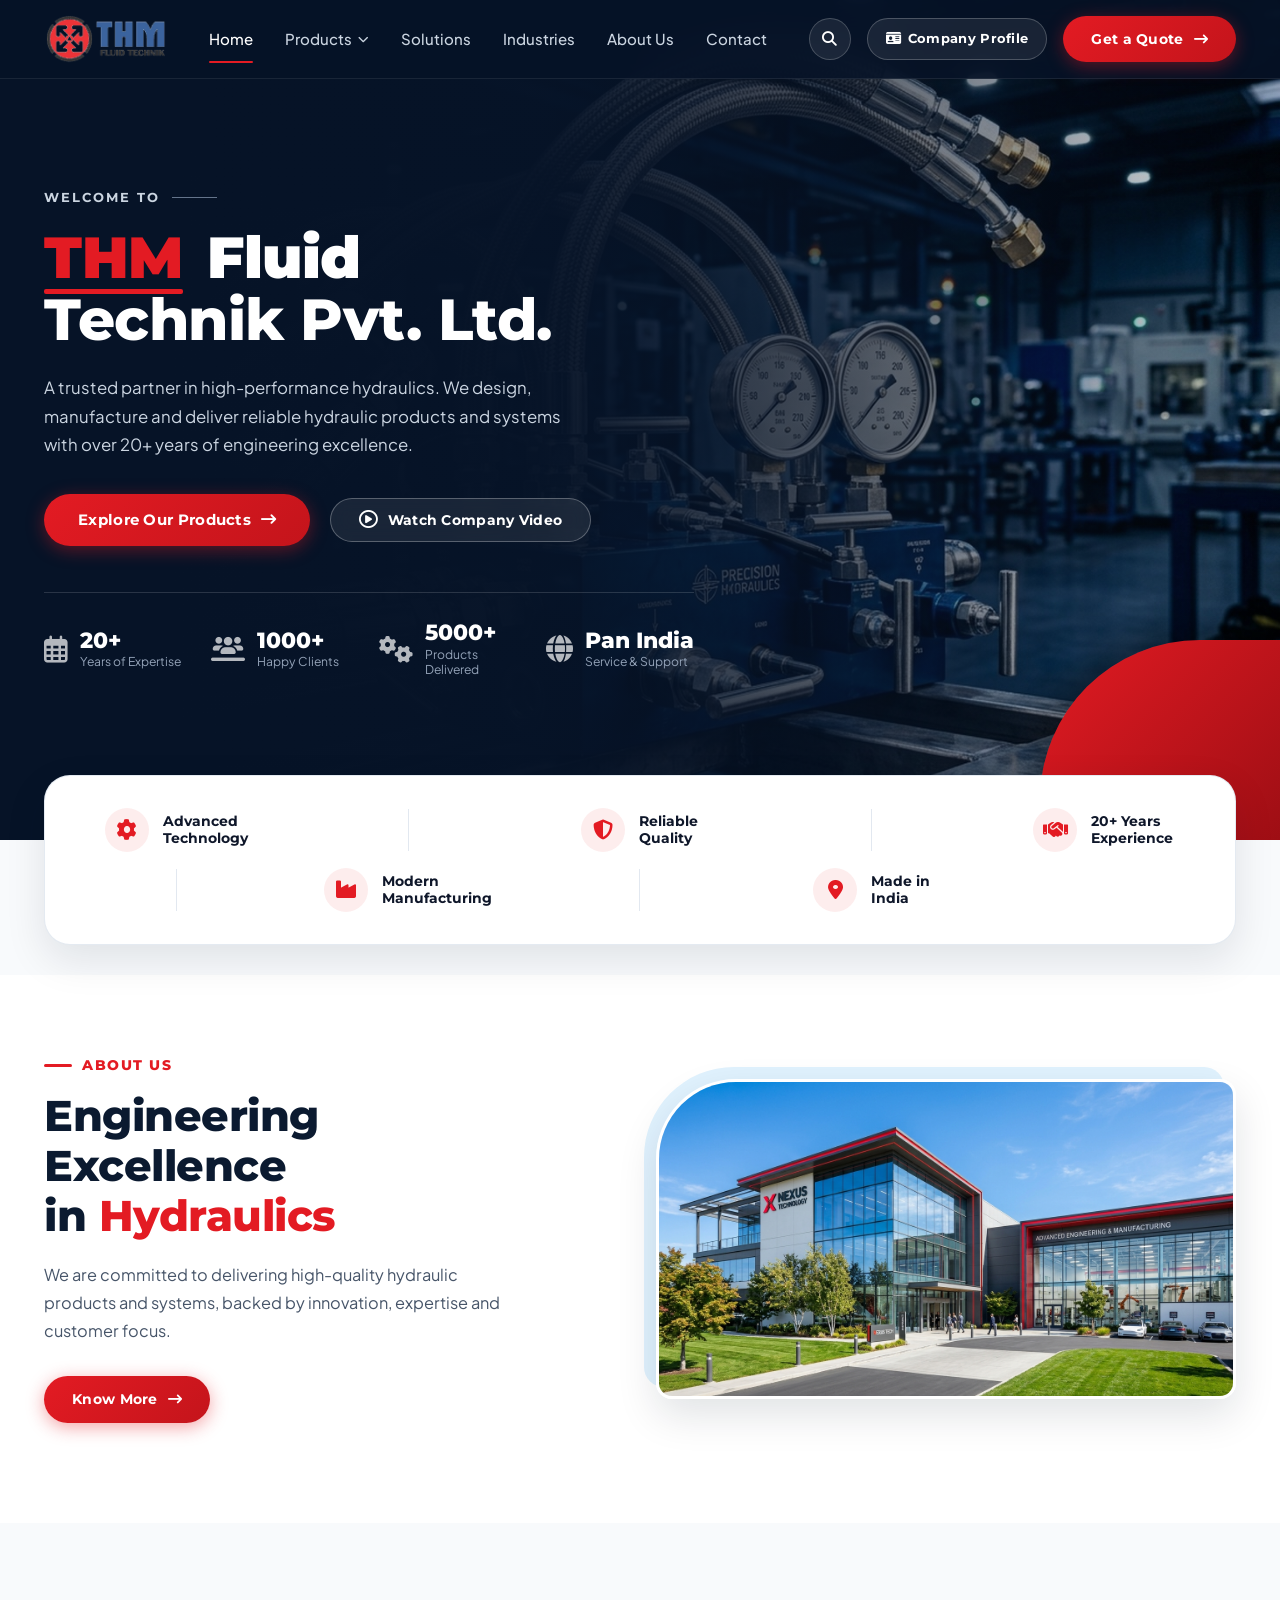
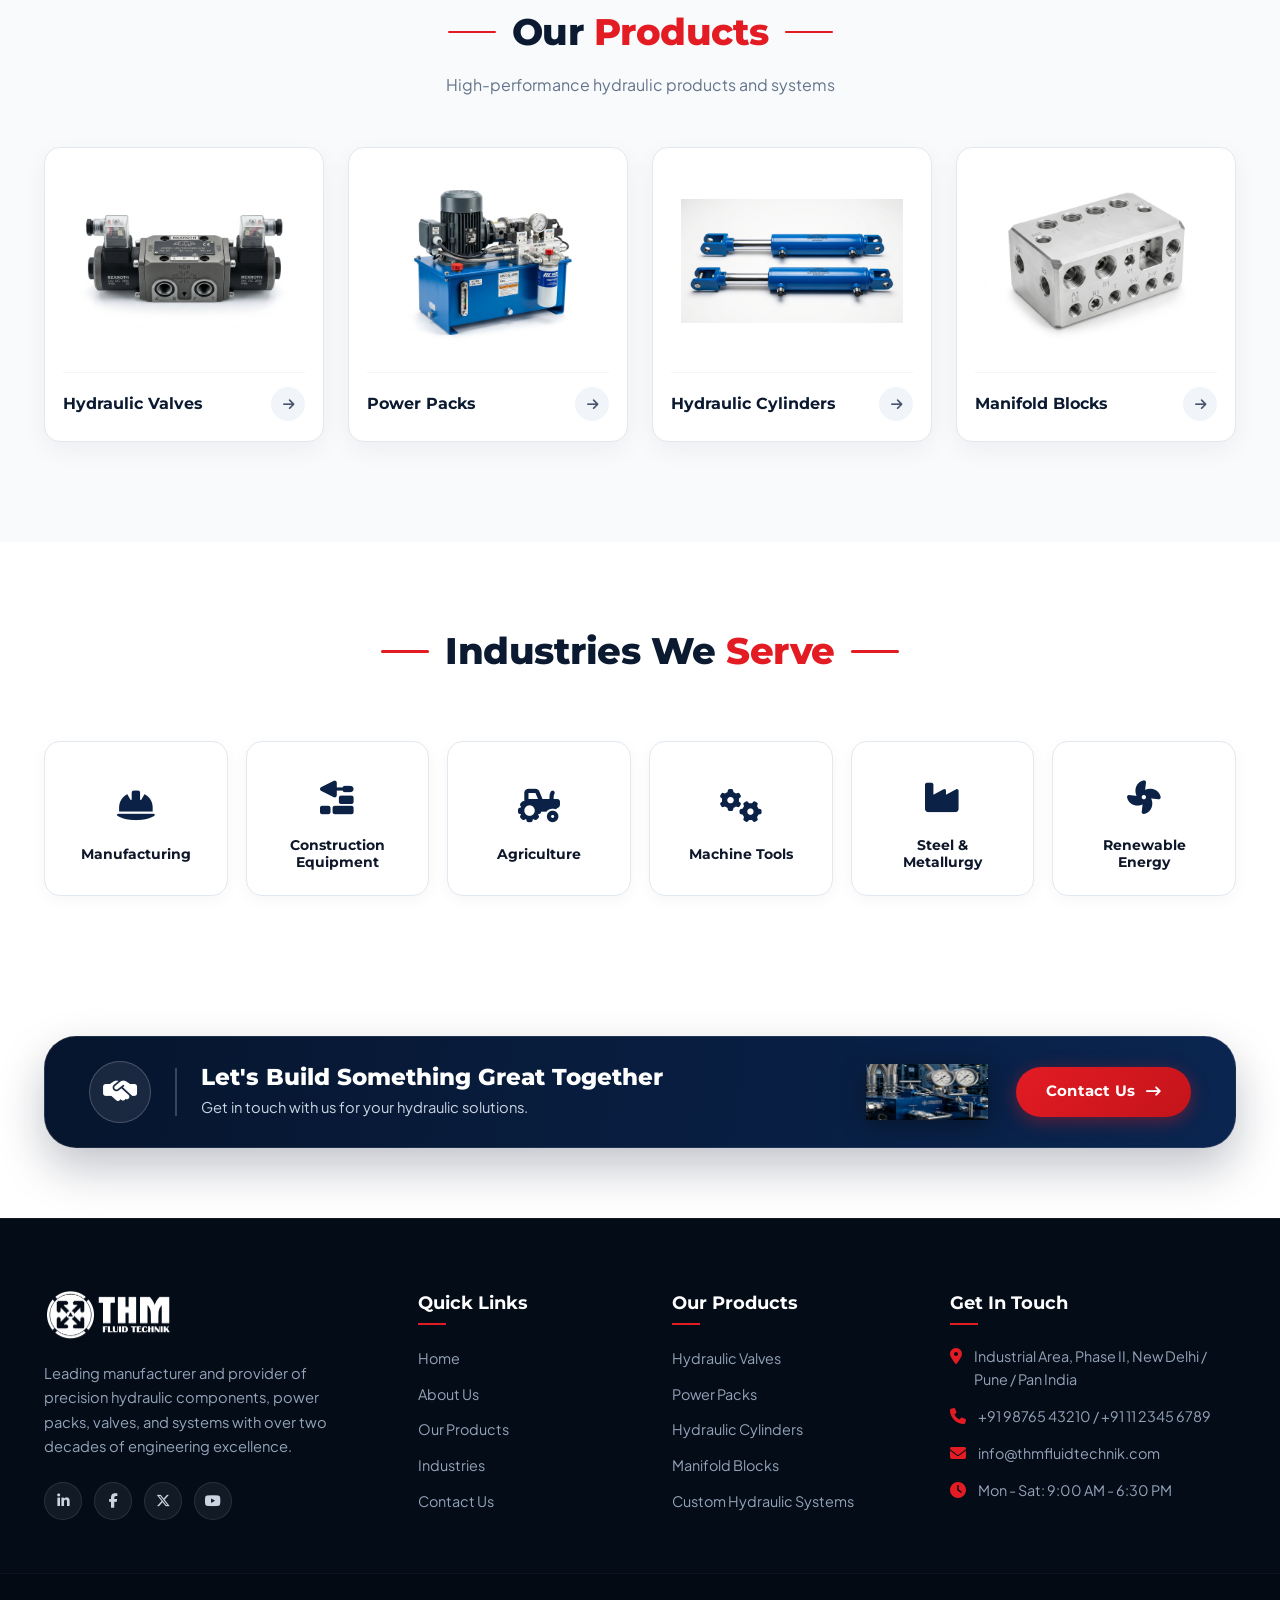
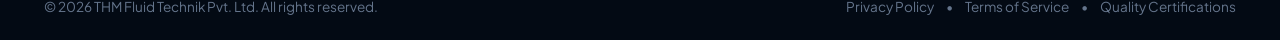
<file: index.html>
<!DOCTYPE html>
<html lang="en">
<head>
    <meta charset="UTF-8">
    <meta name="viewport" content="width=device-width, initial-scale=1.0">
    <title>THM | Fluid Technik Pvt. Ltd. - High Performance Hydraulics</title>
    <!-- Google Fonts -->
    <link rel="preconnect" href="https://fonts.googleapis.com">
    <link rel="preconnect" href="https://fonts.gstatic.com" crossorigin>
    <link href="https://fonts.googleapis.com/css2?family=Montserrat:wght@400;500;600;700;800;900&family=Plus+Jakarta+Sans:wght@400;500;600;700&display=swap" rel="stylesheet">
    <!-- Font Awesome Icons -->
    <link rel="stylesheet" href="https://cdnjs.cloudflare.com/ajax/libs/font-awesome/6.5.1/css/all.min.css">
    <!-- Custom Stylesheet -->
    <link rel="stylesheet" href="css/style.css">

        <style>
        /* Company Profile Navbar Button */
        .btn-nav-profile {
            display: inline-flex;
            align-items: center;
            gap: 7px;
            font-family: 'Montserrat', sans-serif;
            font-size: 0.84rem;
            font-weight: 700;
            color: #ffffff;
            background: rgba(255,255,255,0.08);
            border: 1.5px solid rgba(255,255,255,0.22);
            padding: 9px 18px;
            border-radius: 9999px;
            cursor: pointer;
            text-decoration: none;
            transition: all 0.3s cubic-bezier(0.16, 1, 0.3, 1);
            white-space: nowrap;
        }
        .btn-nav-profile:hover {
            background: rgba(255,255,255,0.18);
            border-color: rgba(255,255,255,0.5);
            color: #ffffff;
            transform: translateY(-2px);
        }

        /* Company Profile Modal */
        #profileModal {
            position: fixed;
            inset: 0;
            background: rgba(4, 13, 26, 0.88);
            backdrop-filter: blur(10px);
            -webkit-backdrop-filter: blur(10px);
            z-index: 4000;
            display: flex;
            align-items: center;
            justify-content: center;
            padding: 20px;
            opacity: 0;
            visibility: hidden;
            transition: all 0.3s cubic-bezier(0.16, 1, 0.3, 1);
        }
        #profileModal.active {
            opacity: 1;
            visibility: visible;
        }
        .profile-modal-box {
            background: #ffffff;
            border-radius: 20px;
            box-shadow: 0 30px 70px rgba(0,0,0,0.5);
            width: 100%;
            max-width: 820px;
            max-height: 90vh;
            overflow-y: auto;
            animation: popIn 0.3s cubic-bezier(0.16, 1, 0.3, 1);
        }
        @keyframes popIn {
            from { transform: scale(0.9); opacity: 0; }
            to { transform: scale(1); opacity: 1; }
        }
        .profile-modal-top {
            display: flex;
            align-items: center;
            justify-content: space-between;
            padding: 18px 24px 14px;
            border-bottom: 1px solid #e2e8f0;
        }
        .profile-modal-title {
            font-family: 'Montserrat', sans-serif;
            font-size: 1.1rem;
            font-weight: 800;
            color: #0b1a30;
            display: flex;
            align-items: center;
            gap: 10px;
        }
        .profile-modal-title i {
            color: #e31b23;
            font-size: 1.1rem;
        }
        .profile-modal-actions {
            display: flex;
            gap: 10px;
            align-items: center;
        }
        .profile-action-btn {
            display: inline-flex;
            align-items: center;
            gap: 7px;
            font-family: 'Montserrat', sans-serif;
            font-size: 0.82rem;
            font-weight: 700;
            padding: 8px 18px;
            border-radius: 9999px;
            border: none;
            cursor: pointer;
            text-decoration: none;
            transition: all 0.25s;
        }
        .profile-action-btn.print {
            background: linear-gradient(135deg, #e31b23, #c4141b);
            color: #ffffff;
            box-shadow: 0 4px 14px rgba(227,27,35,0.35);
        }
        .profile-action-btn.print:hover {
            transform: translateY(-2px);
            box-shadow: 0 6px 20px rgba(227,27,35,0.5);
        }
        .profile-action-btn.close-btn {
            background: #f1f5f9;
            color: #64748b;
            font-size: 1.3rem;
            padding: 6px 12px;
        }
        .profile-action-btn.close-btn:hover {
            background: #e2e8f0;
            color: #0f172a;
        }
        .profile-modal-body {
            padding: 20px 24px 24px;
        }
        .profile-modal-body img {
            width: 100%;
            height: auto;
            border-radius: 10px;
            display: block;
            box-shadow: 0 8px 25px rgba(0,0,0,0.08);
        }
        /* Company Profile button visible on all screen sizes */
        </style>

</head>
<body>

    <!-- ================= NAVBAR ================= -->
    <header class="navbar-wrapper">
        <nav class="navbar container">
            <a href="#" class="logo-brand">
                <img src="assets/logos/logo-horizontal.png"
                     alt="THM Fluid Technik Pvt. Ltd."
                     style="height:50px;width:auto;display:block;object-fit:contain;">
            </a>

            <!-- Navigation Links -->
            <ul class="nav-menu" id="navMenu">
                <li class="nav-item"><a href="#home" class="nav-link active">Home</a></li>
                <li class="nav-item dropdown">
                    <a href="#products" class="nav-link dropdown-toggle">
                        Products <i class="fa-solid fa-chevron-down caret"></i>
                    </a>
                    <ul class="dropdown-menu">
                        <li><a href="#products"><i class="fa-solid fa-sliders"></i> Hydraulic Valves</a></li>
                        <li><a href="#products"><i class="fa-solid fa-bolt"></i> Power Packs</a></li>
                        <li><a href="#products"><i class="fa-solid fa-compress"></i> Hydraulic Cylinders</a></li>
                        <li><a href="#products"><i class="fa-solid fa-cubes"></i> Manifold Blocks</a></li>
                    </ul>
                </li>
                <li class="nav-item"><a href="#solutions" class="nav-link">Solutions</a></li>
                <li class="nav-item"><a href="#industries" class="nav-link">Industries</a></li>
                <li class="nav-item"><a href="#about" class="nav-link">About Us</a></li>
                <li class="nav-item"><a href="#contact" class="nav-link">Contact</a></li>
                
            </ul>

            <!-- Nav Actions -->
            <div class="nav-actions">
                <button class="search-btn" id="searchToggle" title="Search">
                    <i class="fa-solid fa-magnifying-glass"></i>
                </button>
                <a href="#" class="btn btn-nav-profile" id="openProfileBtn" title="View Company Profile &amp; Brochure">
                    <i class="fa-solid fa-id-card"></i> Company Profile
                </a>
                <a href="#quoteModal" class="btn btn-primary btn-quote" id="openQuoteBtn">
                    Get a Quote <i class="fa-solid fa-arrow-right-long"></i>
                </a>
                <button class="mobile-toggle" id="mobileToggle" aria-label="Toggle menu">
                    <i class="fa-solid fa-bars"></i>
                </button>
            </div>
        </nav>
    </header>

    <!-- Search Overlay -->
    <div class="search-overlay" id="searchOverlay">
        <div class="search-box">
            <input type="text" placeholder="Search products, solutions, specifications...">
            <button class="search-close" id="searchClose"><i class="fa-solid fa-xmark"></i></button>
        </div>
    </div>

    <!-- ================= HERO SECTION ================= -->
    <section class="hero-section" id="home">
        <div class="hero-bg-overlay"></div>
        <div class="container hero-content-wrapper">
            <div class="hero-text-col">
                <div class="welcome-tag">
                    <span>WELCOME TO</span>
                    <span class="tag-line"></span>
                </div>

                <h1 class="hero-title">
                    <span class="thm-red-block">
                        <span class="thm-red">THM</span>
                        <span class="hero-red-bar"></span>
                    </span>
                    <span class="thm-white">Fluid</span><br>
                    <span class="thm-sub">Technik Pvt. Ltd.</span>
                </h1>

                <p class="hero-description">
                    A trusted partner in high-performance hydraulics. We design, manufacture and deliver 
                    reliable hydraulic products and systems with over 20+ years of engineering excellence.
                </p>

                <div class="hero-cta-group">
                    <a href="#products" class="btn btn-primary hero-btn-main">
                        Explore Our Products <i class="fa-solid fa-arrow-right-long"></i>
                    </a>
                    <button class="btn btn-outline-glass" id="watchVideoBtn">
                        <i class="fa-regular fa-circle-play play-icon"></i> Watch Company Video
                    </button>
                </div>

                <!-- Stats Grid Row -->
                <div class="hero-stats-row">
                    <div class="stat-item">
                        <div class="stat-icon"><i class="fa-regular fa-calendar-days"></i></div>
                        <div class="stat-content">
                            <div class="stat-number"><span class="counter" data-target="20">20</span>+</div>
                            <div class="stat-label">Years of Expertise</div>
                        </div>
                    </div>

                    <div class="stat-item">
                        <div class="stat-icon"><i class="fa-solid fa-users-line"></i></div>
                        <div class="stat-content">
                            <div class="stat-number"><span class="counter" data-target="1000">1000</span>+</div>
                            <div class="stat-label">Happy Clients</div>
                        </div>
                    </div>

                    <div class="stat-item">
                        <div class="stat-icon"><i class="fa-solid fa-gears"></i></div>
                        <div class="stat-content">
                            <div class="stat-number"><span class="counter" data-target="5000">5000</span>+</div>
                            <div class="stat-label">Products Delivered</div>
                        </div>
                    </div>

                    <div class="stat-item">
                        <div class="stat-icon"><i class="fa-solid fa-globe"></i></div>
                        <div class="stat-content">
                            <div class="stat-number text-nowrap">Pan India</div>
                            <div class="stat-label">Service & Support</div>
                        </div>
                    </div>
                </div>
            </div>

            <div class="hero-visual-col">
                <!-- Visual space for the blended high-res hydraulic machinery -->
            </div>
        </div>

        <!-- Corner Crimson Curved Swoosh -->
        <div class="hero-red-swoosh"></div>
    </section>

    <!-- ================= FLOATING FEATURE STRIP ================= -->
    <section class="features-strip-wrapper">
        <div class="container">
            <div class="features-card">
                <div class="feature-col">
                    <div class="feature-icon-box">
                        <i class="fa-solid fa-gear"></i>
                    </div>
                    <div class="feature-text">Advanced<br>Technology</div>
                </div>

                <div class="feature-divider"></div>

                <div class="feature-col">
                    <div class="feature-icon-box">
                        <i class="fa-solid fa-shield-halved"></i>
                    </div>
                    <div class="feature-text">Reliable<br>Quality</div>
                </div>

                <div class="feature-divider"></div>

                <div class="feature-col">
                    <div class="feature-icon-box">
                        <i class="fa-solid fa-handshake"></i>
                    </div>
                    <div class="feature-text">20+ Years<br>Experience</div>
                </div>

                <div class="feature-divider"></div>

                <div class="feature-col">
                    <div class="feature-icon-box">
                        <i class="fa-solid fa-industry"></i>
                    </div>
                    <div class="feature-text">Modern<br>Manufacturing</div>
                </div>

                <div class="feature-divider"></div>

                <div class="feature-col">
                    <div class="feature-icon-box">
                        <i class="fa-solid fa-location-dot"></i>
                    </div>
                    <div class="feature-text">Made in<br>India</div>
                </div>
            </div>
        </div>
    </section>

    <!-- ================= ABOUT US SECTION ================= -->
    <section class="about-section" id="about">
        <div class="container about-grid">
            <div class="about-text-col">
                <div class="section-tag">
                    <span class="tag-line-red"></span>
                    <span class="tag-name">ABOUT US</span>
                </div>
                <h2 class="section-title">
                    Engineering Excellence<br>
                    in <span class="text-red">Hydraulics</span>
                </h2>
                <p class="about-desc">
                    We are committed to delivering high-quality hydraulic products and systems, 
                    backed by innovation, expertise and customer focus.
                </p>
                <div class="about-action">
                    <a href="#about" class="btn btn-primary">
                        Know More <i class="fa-solid fa-arrow-right-long"></i>
                    </a>
                </div>
            </div>

            <div class="about-image-col">
                <div class="facility-curved-wrapper">
                    <div class="facility-blue-swoop"></div>
                    <div class="facility-image-card">
                        <img src="assets/images/factory-building.jpg" alt="THM Fluid Technik Factory Facility" class="facility-img">
                    </div>
                </div>
            </div>
        </div>
    </section>

    <!-- ================= PRODUCTS SECTION ================= -->
    <section class="products-section" id="products">
        <div class="container">
            <div class="section-header-center">
                <div class="center-title-group">
                    <span class="header-line"></span>
                    <h2 class="center-heading">Our <span class="text-red">Products</span></h2>
                    <span class="header-line"></span>
                </div>
                <p class="center-subtitle">High-performance hydraulic products and systems</p>
            </div>

            <div class="products-grid">
                <!-- Product 1 -->
                <div class="product-card">
                    <div class="product-img-box">
                        <img src="assets/images/product-valves.jpg" alt="Hydraulic Valves" class="product-img">
                    </div>
                    <div class="product-card-footer">
                        <h3 class="product-name">Hydraulic Valves</h3>
                        <a href="#quoteModal" class="product-arrow-btn" aria-label="View Hydraulic Valves">
                            <i class="fa-solid fa-arrow-right"></i>
                        </a>
                    </div>
                </div>

                <!-- Product 2 -->
                <div class="product-card">
                    <div class="product-img-box">
                        <img src="assets/images/product-powerpack.jpg" alt="Power Packs" class="product-img">
                    </div>
                    <div class="product-card-footer">
                        <h3 class="product-name">Power Packs</h3>
                        <a href="#quoteModal" class="product-arrow-btn" aria-label="View Power Packs">
                            <i class="fa-solid fa-arrow-right"></i>
                        </a>
                    </div>
                </div>

                <!-- Product 3 -->
                <div class="product-card">
                    <div class="product-img-box">
                        <img src="assets/images/product-cylinders.jpg" alt="Hydraulic Cylinders" class="product-img">
                    </div>
                    <div class="product-card-footer">
                        <h3 class="product-name">Hydraulic Cylinders</h3>
                        <a href="#quoteModal" class="product-arrow-btn" aria-label="View Hydraulic Cylinders">
                            <i class="fa-solid fa-arrow-right"></i>
                        </a>
                    </div>
                </div>

                <!-- Product 4 -->
                <div class="product-card">
                    <div class="product-img-box">
                        <img src="assets/images/product-manifold.jpg" alt="Manifold Blocks" class="product-img">
                    </div>
                    <div class="product-card-footer">
                        <h3 class="product-name">Manifold Blocks</h3>
                        <a href="#quoteModal" class="product-arrow-btn" aria-label="View Manifold Blocks">
                            <i class="fa-solid fa-arrow-right"></i>
                        </a>
                    </div>
                </div>
            </div>
        </div>
    </section>

    <!-- ================= INDUSTRIES WE SERVE ================= -->
    <section class="industries-section" id="industries">
        <div class="container">
            <div class="section-header-center">
                <div class="center-title-group">
                    <span class="header-line"></span>
                    <h2 class="center-heading">Industries We <span class="text-red">Serve</span></h2>
                    <span class="header-line"></span>
                </div>
            </div>

            <div class="industries-grid">
                <!-- Industry 1 -->
                <div class="industry-card">
                    <div class="industry-icon">
                        <i class="fa-solid fa-helmet-safety"></i>
                    </div>
                    <h4 class="industry-title">Manufacturing</h4>
                </div>

                <!-- Industry 2 -->
                <div class="industry-card">
                    <div class="industry-icon">
                        <i class="fa-solid fa-trowel-bricks"></i>
                    </div>
                    <h4 class="industry-title">Construction<br>Equipment</h4>
                </div>

                <!-- Industry 3 -->
                <div class="industry-card">
                    <div class="industry-icon">
                        <i class="fa-solid fa-tractor"></i>
                    </div>
                    <h4 class="industry-title">Agriculture</h4>
                </div>

                <!-- Industry 4 -->
                <div class="industry-card">
                    <div class="industry-icon">
                        <i class="fa-solid fa-gears"></i>
                    </div>
                    <h4 class="industry-title">Machine Tools</h4>
                </div>

                <!-- Industry 5 -->
                <div class="industry-card">
                    <div class="industry-icon">
                        <i class="fa-solid fa-industry"></i>
                    </div>
                    <h4 class="industry-title">Steel &<br>Metallurgy</h4>
                </div>

                <!-- Industry 6 -->
                <div class="industry-card">
                    <div class="industry-icon">
                        <i class="fa-solid fa-fan"></i>
                    </div>
                    <h4 class="industry-title">Renewable<br>Energy</h4>
                </div>
            </div>
        </div>
    </section>

    <!-- ================= CTA BANNER ================= -->
    <section class="cta-banner-section" id="contact">
        <div class="container">
            <div class="cta-capsule">
                <div class="cta-left">
                    <div class="cta-badge-icon">
                        <i class="fa-solid fa-handshake-simple"></i>
                    </div>
                    <div class="cta-v-divider"></div>
                    <div class="cta-text-wrap">
                        <h3 class="cta-headline">Let's Build Something Great Together</h3>
                        <p class="cta-subtext">Get in touch with us for your hydraulic solutions.</p>
                    </div>
                </div>

                <div class="cta-right">
                    <div class="cta-machine-img">
                        <img src="assets/images/cta-machine.png" alt="Hydraulic Engineering">
                    </div>
                    <a href="#quoteModal" class="btn btn-primary btn-cta-contact" id="openContactBtn">
                        Contact Us <i class="fa-solid fa-arrow-right-long"></i>
                    </a>
                </div>
            </div>
        </div>
    </section>

    <!-- ================= FOOTER ================= -->
    <footer class="main-footer">
        <div class="container footer-grid">
            <div class="footer-col brand-col">
                <div class="logo-brand" style="margin-bottom:16px;">
                    <img src="assets/logos/logo-horizontal.png"
                         alt="THM Fluid Technik Pvt. Ltd."
                         style="height:52px;width:auto;display:block;object-fit:contain;filter:brightness(0) invert(1);">
                </div>
                <p class="footer-desc">
                    Leading manufacturer and provider of precision hydraulic components, 
                    power packs, valves, and systems with over two decades of engineering excellence.
                </p>
                <div class="footer-socials">
                    <a href="#" aria-label="LinkedIn"><i class="fa-brands fa-linkedin-in"></i></a>
                    <a href="#" aria-label="Facebook"><i class="fa-brands fa-facebook-f"></i></a>
                    <a href="#" aria-label="Twitter"><i class="fa-brands fa-x-twitter"></i></a>
                    <a href="#" aria-label="YouTube"><i class="fa-brands fa-youtube"></i></a>
                </div>
            </div>

            <div class="footer-col">
                <h4 class="footer-title">Quick Links</h4>
                <ul class="footer-links">
                    <li><a href="#home">Home</a></li>
                    <li><a href="#about">About Us</a></li>
                    <li><a href="#products">Our Products</a></li>
                    <li><a href="#industries">Industries</a></li>
                    <li><a href="#contact">Contact Us</a></li>
                </ul>
            </div>

            <div class="footer-col">
                <h4 class="footer-title">Our Products</h4>
                <ul class="footer-links">
                    <li><a href="#products">Hydraulic Valves</a></li>
                    <li><a href="#products">Power Packs</a></li>
                    <li><a href="#products">Hydraulic Cylinders</a></li>
                    <li><a href="#products">Manifold Blocks</a></li>
                    <li><a href="#products">Custom Hydraulic Systems</a></li>
                </ul>
            </div>

            <div class="footer-col contact-col">
                <h4 class="footer-title">Get In Touch</h4>
                <ul class="footer-contact-list">
                    <li>
                        <i class="fa-solid fa-location-dot"></i>
                        <span>Industrial Area, Phase II, New Delhi / Pune / Pan India</span>
                    </li>
                    <li>
                        <i class="fa-solid fa-phone"></i>
                        <span>+91 98765 43210 / +91 11 2345 6789</span>
                    </li>
                    <li>
                        <i class="fa-solid fa-envelope"></i>
                        <span>info@thmfluidtechnik.com</span>
                    </li>
                    <li>
                        <i class="fa-solid fa-clock"></i>
                        <span>Mon - Sat: 9:00 AM - 6:30 PM</span>
                    </li>
                </ul>
            </div>
        </div>

        <div class="footer-bottom">
            <div class="container footer-bottom-flex">
                <p>&copy; 2026 THM Fluid Technik Pvt. Ltd. All rights reserved.</p>
                <div class="footer-legal-links">
                    <a href="#">Privacy Policy</a>
                    <span>•</span>
                    <a href="#">Terms of Service</a>
                    <span>•</span>
                    <a href="#">Quality Certifications</a>
                </div>
            </div>
        </div>
    </footer>

    <!-- ================= VIDEO MODAL ================= -->
    <div class="modal-overlay" id="videoModal">
        <div class="modal-content video-modal-content">
            <button class="modal-close" id="videoModalClose">&times;</button>
            <div class="video-wrapper">
                <iframe id="videoIframe" src="https://www.youtube.com/embed/dQw4w9WgXcQ?enablejsapi=1" 
                        title="THM Fluid Technik Corporate Video" frameborder="0" 
                        allow="accelerometer; autoplay; clipboard-write; encrypted-media; gyroscope; picture-in-picture" 
                        allowfullscreen></iframe>
            </div>
        </div>
    </div>

    <!-- ================= QUOTE REQUEST MODAL ================= -->
    <div class="modal-overlay" id="quoteModal">
        <div class="modal-content quote-modal-content">
            <button class="modal-close" id="quoteModalClose">&times;</button>
            <div class="quote-header">
                <h3 class="quote-title">Request a <span class="text-red">Custom Quote</span></h3>
                <p>Fill out the form below and our hydraulic engineering team will get back to you within 24 hours.</p>
            </div>
            <form class="quote-form" id="quoteForm">
                <div class="form-row">
                    <div class="form-group">
                        <label>Your Name *</label>
                        <input type="text" required placeholder="John Doe">
                    </div>
                    <div class="form-group">
                        <label>Company Name</label>
                        <input type="text" placeholder="Engineering Corp">
                    </div>
                </div>
                <div class="form-row">
                    <div class="form-group">
                        <label>Email Address *</label>
                        <input type="email" required placeholder="john@example.com">
                    </div>
                    <div class="form-group">
                        <label>Phone Number *</label>
                        <input type="tel" required placeholder="+91 98765 43210">
                    </div>
                </div>
                <div class="form-group">
                    <label>Select Product of Interest</label>
                    <select>
                        <option>Hydraulic Valves</option>
                        <option>Power Packs</option>
                        <option>Hydraulic Cylinders</option>
                        <option>Manifold Blocks</option>
                        <option>Complete Custom System</option>
                    </select>
                </div>
                <div class="form-group">
                    <label>Message / Specifications</label>
                    <textarea rows="4" placeholder="Describe your requirements, pressure ratings, flow rates, or project scope..."></textarea>
                </div>
                <button type="submit" class="btn btn-primary submit-quote-btn">Submit Quote Request &rarr;</button>
            </form>
        </div>
    </div>


    <!-- ================= COMPANY PROFILE MODAL ================= -->
    <div id="profileModal">
        <div class="profile-modal-box">
            <div class="profile-modal-top">
                <div class="profile-modal-title">
                    <i class="fa-solid fa-id-card"></i>
                    THM Fluid Technik &mdash; Official Company Profile
                </div>
                <div class="profile-modal-actions">
                    <button class="profile-action-btn print" onclick="window.print()" title="Print or Save as PDF">
                        <i class="fa-solid fa-print"></i> Print / Save as PDF
                    </button>
                    <button class="profile-action-btn close-btn" id="closeProfileModal" title="Close">&times;</button>
                </div>
            </div>
            <div class="profile-modal-body">
                <img src="assets/logos/thm-company-profile.jpg" alt="THM Fluid Technik Pvt. Ltd. - Official Company Profile & Brochure">
            </div>
        </div>
    </div>

    <!-- Scripts -->
    <script src="js/main.js"></script>

    <script>
    (function() {
        var modal = document.getElementById('profileModal');
        var openBtn = document.getElementById('openProfileBtn');
        var closeBtn = document.getElementById('closeProfileModal');
        function openModal(e) {
            e.preventDefault();
            modal.classList.add('active');
            document.body.style.overflow = 'hidden';
        }
        if (openBtn) openBtn.addEventListener('click', openModal);
        function closeModal() {
            modal.classList.remove('active');
            document.body.style.overflow = '';
        }
        if (closeBtn) closeBtn.addEventListener('click', closeModal);
        if (modal) {
            modal.addEventListener('click', function(e) {
                if (e.target === modal) closeModal();
            });
        }
        document.addEventListener('keydown', function(e) {
            if (e.key === 'Escape') closeModal();
        });
    })();
    </script>

</body>
</html>
</file>
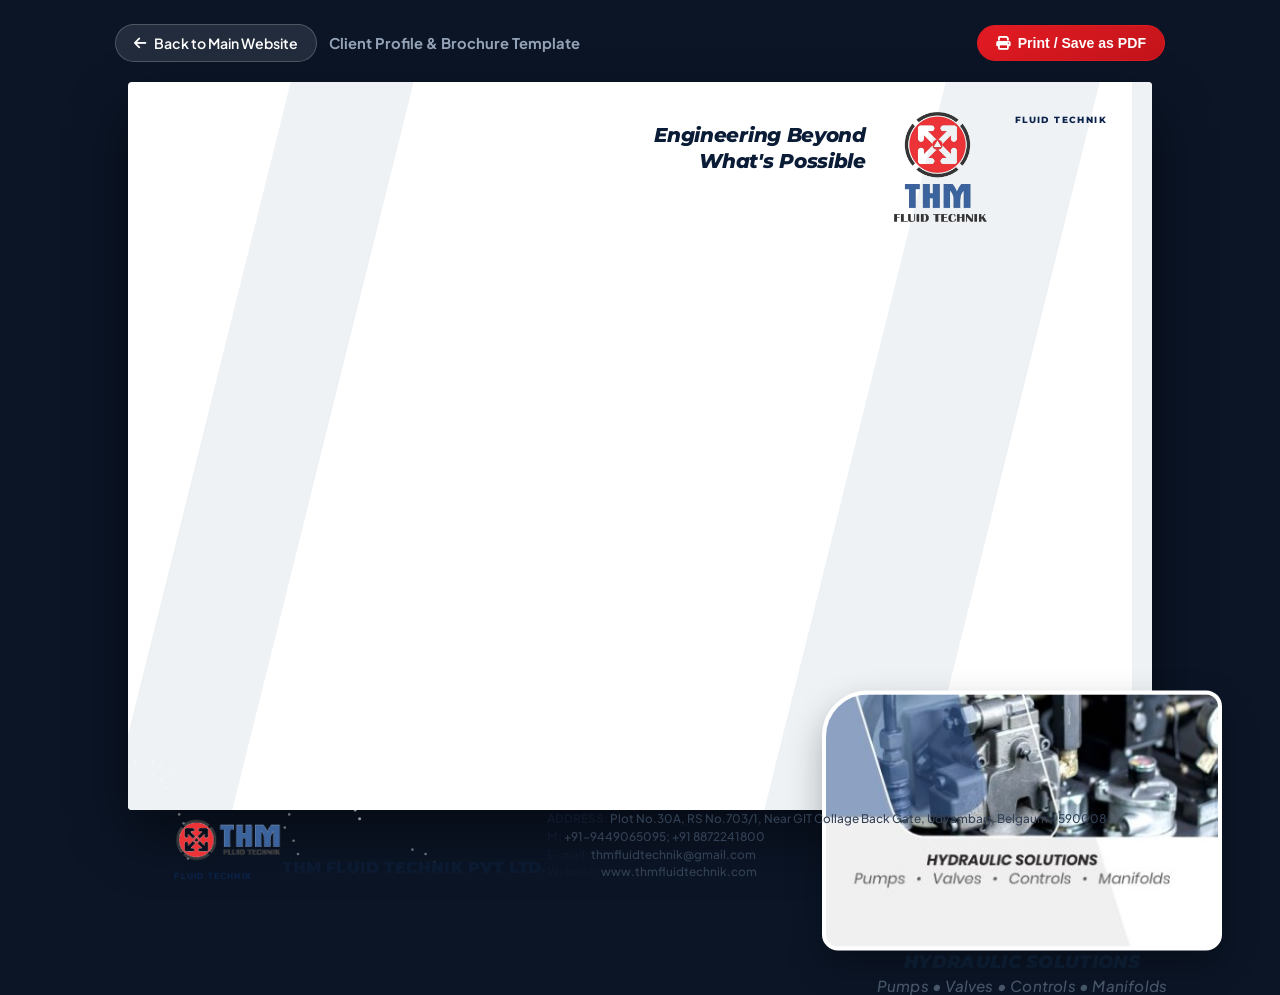
<file: template.html>
<!DOCTYPE html>
<html lang="en">
<head>
    <meta charset="UTF-8">
    <meta name="viewport" content="width=device-width, initial-scale=1.0">
    <title>THM Fluid Technik Pvt Ltd - Corporate Profile & Brochure Template</title>
    <!-- Google Fonts -->
    <link rel="preconnect" href="https://fonts.googleapis.com">
    <link rel="preconnect" href="https://fonts.gstatic.com" crossorigin>
    <link href="https://fonts.googleapis.com/css2?family=Montserrat:ital,wght@0,400;0,600;0,700;0,800;0,900;1,700;1,800;1,900&family=Plus+Jakarta+Sans:wght@400;500;600;700&display=swap" rel="stylesheet">
    <link rel="stylesheet" href="https://cdnjs.cloudflare.com/ajax/libs/font-awesome/6.5.1/css/all.min.css">
    <style>
        :root {
            --thm-red: #e31b23;
            --thm-dark: #0f1c30;
            --thm-slate: #6b819c;
            --thm-slate-dark: #586d87;
            --thm-bg-light: #f7f9fa;
        }

        *, *::before, *::after {
            margin: 0;
            padding: 0;
            box-sizing: border-box;
        }

        body {
            font-family: 'Plus Jakarta Sans', sans-serif;
            background-color: #0b1526;
            color: #1e293b;
            min-height: 100vh;
            display: flex;
            flex-direction: column;
            align-items: center;
            padding: 24px 16px 50px;
        }

        /* Top Action Bar */
        .action-bar {
            width: 100%;
            max-width: 1050px;
            display: flex;
            align-items: center;
            justify-content: space-between;
            margin-bottom: 20px;
            color: #ffffff;
        }

        .action-left {
            display: flex;
            align-items: center;
            gap: 12px;
        }

        .btn-nav {
            display: inline-flex;
            align-items: center;
            gap: 8px;
            background: rgba(255, 255, 255, 0.1);
            color: #ffffff;
            text-decoration: none;
            padding: 9px 18px;
            border-radius: 9999px;
            font-size: 0.88rem;
            font-weight: 600;
            transition: all 0.2s;
            border: 1px solid rgba(255, 255, 255, 0.2);
        }

        .btn-nav:hover {
            background: rgba(255, 255, 255, 0.2);
            transform: translateY(-2px);
        }

        .btn-primary {
            background: linear-gradient(135deg, #e31b23 0%, #c4141b 100%);
            border-color: #e31b23;
        }

        .btn-primary:hover {
            background: #f0252d;
            box-shadow: 0 4px 15px rgba(227, 27, 35, 0.4);
        }

        /* ================= BROCHURE CANVAS ================= */
        .brochure-sheet {
            width: 100%;
            max-width: 1024px;
            aspect-ratio: 1024 / 728;
            background-color: #ffffff;
            position: relative;
            box-shadow: 0 25px 60px rgba(0, 0, 0, 0.45);
            border-radius: 4px;
            overflow: hidden;
            display: flex;
            flex-direction: column;
            justify-content: space-between;
        }

        /* Geometric Angles in Background */
        .bg-facet-1 {
            position: absolute;
            top: 0;
            left: 7%;
            width: 12%;
            height: 100%;
            background: #eef2f5;
            transform: skewX(-14deg);
            z-index: 1;
            pointer-events: none;
        }

        .bg-facet-2 {
            position: absolute;
            top: 0;
            right: 14%;
            width: 15%;
            height: 100%;
            background: #eef2f5;
            transform: skewX(-14deg);
            z-index: 1;
            pointer-events: none;
        }

        .bg-facet-3 {
            position: absolute;
            top: 0;
            right: 0;
            width: 2%;
            height: 100%;
            background: #eef2f5;
            z-index: 1;
            pointer-events: none;
        }

        /* --- Header of Sheet --- */
        .sheet-header {
            position: relative;
            z-index: 10;
            display: flex;
            align-items: flex-start;
            justify-content: flex-end;
            padding: 30px 45px 10px;
            gap: 28px;
        }

        .tagline-box {
            text-align: right;
            padding-top: 10px;
        }

        .tagline-text {
            font-family: 'Montserrat', sans-serif;
            font-size: 1.28rem;
            font-weight: 800;
            font-style: italic;
            color: #0b1c36;
            line-height: 1.25;
            letter-spacing: -0.3px;
        }

        .header-logo-box {
            display: flex;
            flex-direction: column;
            align-items: center;
        }

        .logo-emblem-svg {
            width: 48px;
            height: 48px;
        }

        .logo-thm-title {
            font-family: 'Montserrat', sans-serif;
            font-size: 1.55rem;
            font-weight: 900;
            color: #0b224a;
            line-height: 1;
            margin-top: 4px;
            letter-spacing: -0.5px;
        }

        .logo-fluid-technik {
            font-family: 'Montserrat', sans-serif;
            font-size: 0.58rem;
            font-weight: 800;
            letter-spacing: 1.4px;
            color: #0b224a;
            text-transform: uppercase;
            margin-top: 2px;
        }

        /* --- Center Slate Blue Banner --- */
        .sheet-center-banner {
            position: relative;
            z-index: 10;
            width: 100%;
            height: 38%;
            background: linear-gradient(90deg, #6e84a0 0%, #687e99 100%);
            display: flex;
            align-items: center;
            box-shadow: 0 4px 15px rgba(0, 0, 0, 0.08);
            margin: auto 0;
        }

        /* Dotted World Map */
        .world-map-wrap {
            position: absolute;
            left: 40px;
            top: 50%;
            transform: translateY(-50%);
            width: 440px;
            height: 220px;
            opacity: 0.65;
            pointer-events: none;
        }

        .world-map-wrap svg {
            width: 100%;
            height: 100%;
        }

        /* Rounded Frame for Power Pack / Machinery */
        .machinery-frame {
            position: absolute;
            right: 42px;
            top: 50%;
            transform: translateY(-46%);
            width: 400px;
            height: 260px;
            background: #ffffff;
            border-radius: 46px 16px 16px 16px;
            border: 4px solid #ffffff;
            box-shadow: 0 15px 35px rgba(0, 0, 0, 0.28);
            overflow: hidden;
            z-index: 20;
        }

        .machinery-frame img {
            width: 100%;
            height: 100%;
            object-fit: cover;
        }

        /* Sub-caption below the machinery frame */
        .solutions-caption-box {
            position: absolute;
            right: 42px;
            top: calc(50% + 140px);
            width: 400px;
            text-align: center;
            z-index: 25;
        }

        .solutions-heading {
            font-family: 'Montserrat', sans-serif;
            font-size: 1.15rem;
            font-weight: 900;
            font-style: italic;
            color: #0c1a2e;
            letter-spacing: 0.3px;
            margin-bottom: 3px;
        }

        .solutions-subline {
            font-size: 0.95rem;
            font-weight: 500;
            font-style: italic;
            color: #475569;
            letter-spacing: 0.2px;
        }

        /* --- Sheet Footer --- */
        .sheet-footer {
            position: relative;
            z-index: 10;
            display: flex;
            align-items: flex-end;
            padding: 0 45px 35px;
        }

        .company-info-block {
            max-width: 440px;
        }

        .footer-logo-row {
            display: flex;
            align-items: center;
            gap: 10px;
            margin-bottom: 8px;
        }

        .footer-logo-emblem {
            width: 38px;
            height: 38px;
        }

        .footer-logo-text {
            font-family: 'Montserrat', sans-serif;
            font-size: 1.35rem;
            font-weight: 900;
            color: #0b224a;
            line-height: 1;
        }

        .footer-logo-sub {
            font-size: 0.52rem;
            font-weight: 800;
            letter-spacing: 1.2px;
            color: #0b224a;
            text-transform: uppercase;
        }

        .company-legal-name {
            font-family: 'Montserrat', sans-serif;
            font-size: 0.98rem;
            font-weight: 900;
            color: #0b1a30;
            margin-bottom: 4px;
            letter-spacing: 0.2px;
        }

        .company-details-list {
            font-size: 0.74rem;
            line-height: 1.5;
            color: #334155;
            font-weight: 500;
        }

        .company-details-list span.label {
            font-weight: 700;
            color: #0f172a;
        }

        .company-details-list a {
            color: inherit;
            text-decoration: none;
        }

        .company-details-list a:hover {
            color: var(--thm-red);
        }

        /* Print Media Styles */
        @media print {
            body {
                background: none;
                padding: 0;
            }
            .action-bar {
                display: none;
            }
            .brochure-sheet {
                box-shadow: none;
                width: 100%;
                max-width: 100%;
            }
        }

        @media (max-width: 900px) {
            .brochure-sheet {
                aspect-ratio: auto;
                min-height: 600px;
                padding-bottom: 30px;
            }
            .sheet-center-banner {
                height: 220px;
            }
            .machinery-frame {
                width: 280px;
                height: 180px;
            }
            .solutions-caption-box {
                top: calc(50% + 100px);
                width: 280px;
            }
            .tagline-text {
                font-size: 1rem;
            }
        }
    </style>
</head>
<body>

    <!-- Top Action Navigation -->
    <div class="action-bar">
        <div class="action-left">
            <a href="index.html" class="btn-nav"><i class="fa-solid fa-arrow-left"></i> Back to Main Website</a>
            <span style="font-weight: 700; font-size: 0.92rem; color: #94a3b8;">Client Profile & Brochure Template</span>
        </div>
        <div class="action-right">
            <button onclick="window.print()" class="btn-nav btn-primary" title="Print or save as PDF">
                <i class="fa-solid fa-print"></i> Print / Save as PDF
            </button>
        </div>
    </div>

    <!-- The Exact Corporate Brochure Sheet -->
    <div class="brochure-sheet" id="brochurePrintArea">
        <!-- Angled Facets -->
        <div class="bg-facet-1"></div>
        <div class="bg-facet-2"></div>
        <div class="bg-facet-3"></div>

        <!-- Sheet Header: Tagline & Top Right Logo -->
        <header class="sheet-header">
            <div class="tagline-box">
                <div class="tagline-text">
                    Engineering Beyond<br>
                    What's Possible
                </div>
            </div>

            <div class="header-logo-box">
                <img src="assets/logos/thm-logo-vertical.png" alt="THM Fluid Technik Logo" style="height: 110px; width: auto; object-fit: contain; display: block;">
            </div>
                <div class="logo-fluid-technik">FLUID TECHNIK</div>
            </div>
        </header>

        <!-- Center Slate Blue Banner with Dotted World Map & High-Pressure Machinery -->
        <div class="sheet-center-banner">
            <!-- Halftone Dotted World Map SVG -->
            <div class="world-map-wrap">
                <svg viewBox="0 0 1000 500" fill="rgba(255,255,255,0.7)" xmlns="http://www.w3.org/2000/svg">
                    <g opacity="0.85">
                        <!-- Americas -->
                        <circle cx="180" cy="140" r="3"/><circle cx="200" cy="130" r="3"/><circle cx="220" cy="140" r="3"/><circle cx="240" cy="150" r="3"/><circle cx="260" cy="160" r="3"/>
                        <circle cx="200" cy="160" r="3"/><circle cx="220" cy="170" r="3"/><circle cx="240" cy="180" r="3"/><circle cx="250" cy="200" r="3"/><circle cx="230" cy="210" r="3"/>
                        <circle cx="280" cy="260" r="3"/><circle cx="290" cy="280" r="3"/><circle cx="310" cy="300" r="3"/><circle cx="320" cy="330" r="3"/><circle cx="300" cy="360" r="3"/>
                        <!-- Europe & Africa -->
                        <circle cx="490" cy="140" r="3"/><circle cx="510" cy="150" r="3"/><circle cx="530" cy="140" r="3"/><circle cx="500" cy="170" r="3"/><circle cx="520" cy="180" r="3"/>
                        <circle cx="490" cy="220" r="3"/><circle cx="510" cy="240" r="3"/><circle cx="530" cy="260" r="3"/><circle cx="520" cy="290" r="3"/><circle cx="540" cy="320" r="3"/>
                        <circle cx="550" cy="350" r="3"/><circle cx="560" cy="380" r="3"/>
                        <!-- Asia & India -->
                        <circle cx="620" cy="160" r="3"/><circle cx="650" cy="170" r="3"/><circle cx="680" cy="160" r="3"/><circle cx="710" cy="170" r="3"/><circle cx="740" cy="180" r="3"/>
                        <circle cx="640" cy="210" r="3"/><circle cx="670" cy="230" r="3.5" fill="#ffffff"/><circle cx="680" cy="250" r="3.5" fill="#ffffff"/><circle cx="690" cy="270" r="3.5" fill="#ffffff"/>
                        <!-- Australia -->
                        <circle cx="810" cy="340" r="3"/><circle cx="840" cy="350" r="3"/><circle cx="830" cy="380" r="3"/><circle cx="860" cy="370" r="3"/>
                    </g>
                </svg>
            </div>

            <!-- Framed Machinery (Power Pack, Manifold & Solenoids) -->
            <div class="machinery-frame">
                <img src="assets/images/brochure-powerpack.jpg" alt="THM Fluid Technik Hydraulic Power Pack & Valves">
            </div>

            <!-- Hydraulic Solutions Sub-caption -->
            <div class="solutions-caption-box">
                <div class="solutions-heading">HYDRAULIC SOLUTIONS</div>
                <div class="solutions-subline">Pumps &bull; Valves &bull; Controls &bull; Manifolds</div>
            </div>
        </div>

        <!-- Sheet Footer: Company Name, Belgaum Address, Phones, Email & Web -->
        <footer class="sheet-footer">
            <div class="company-info-block">
                <div class="footer-logo-row" style="margin-bottom: 8px;">
                    <img src="assets/logos/thm-logo-horizontal.png" alt="THM Fluid Technik Logo" style="height: 44px; width: auto; object-fit: contain; display: block;">
                </div>
                        <div class="footer-logo-sub">FLUID TECHNIK</div>
                    </div>
                </div>

                <div class="company-legal-name">THM FLUID TECHNIK PVT LTD.</div>

                <div class="company-details-list">
                    <div><span class="label">ADDRESS:</span> Plot No.30A, RS No.703/1, Near GIT Collage Back Gate, Udyambag, Belgaum - 590008</div>
                    <div><span class="label">M:</span> +91-9449065095; +91 8872241800</div>
                    <div><span class="label">E-mail:</span> <a href="mailto:thmfluidtechnik@gmail.com">thmfluidtechnik@gmail.com</a></div>
                    <div><span class="label">Website:</span> <a href="http://www.thmfluidtechnik.com" target="_blank">www.thmfluidtechnik.com</a></div>
                </div>
            </div>
        </footer>
    </div>

</body>
</html>
</file>
<file: css/style.css>
/* ==========================================================================
   THM FLUID TECHNIK PVT. LTD. - OFFICIAL PRODUCTION STYLESHEET
   Precision Industrial Hydraulic Systems - Pixel-Exact to Reference UI
   ========================================================================== */

:root {
    --primary-red: #e31b23;
    --primary-red-hover: #c4141b;
    --primary-red-glow: rgba(227, 27, 35, 0.4);
    
    --navy-darkest: #040c18;
    --navy-dark: #061327;
    --navy-blue: #0b1a30;
    --navy-card: #0c1e38;
    
    --bg-light: #f8fafc;
    --bg-card: #ffffff;
    --border-light: #e2e8f0;
    
    --text-dark: #0f172a;
    --text-muted: #64748b;
    --text-light: #94a3b8;
    --text-white: #ffffff;
    
    --font-heading: 'Montserrat', sans-serif;
    --font-body: 'Plus Jakarta Sans', sans-serif;
    
    --radius-sm: 8px;
    --radius-md: 16px;
    --radius-lg: 24px;
    --radius-full: 9999px;
    
    --shadow-soft: 0 10px 30px rgba(0, 0, 0, 0.05);
    --shadow-card: 0 10px 30px rgba(9, 30, 66, 0.06);
    --shadow-hover: 0 20px 40px rgba(9, 30, 66, 0.12);
    
    --transition: all 0.3s cubic-bezier(0.16, 1, 0.3, 1);
}

/* Reset & Base Setup */
*, *::before, *::after {
    margin: 0;
    padding: 0;
    box-sizing: border-box;
}

html {
    scroll-behavior: smooth;
    font-size: 16px;
}

body {
    font-family: var(--font-body);
    background-color: var(--bg-light);
    color: var(--text-dark);
    line-height: 1.6;
    overflow-x: hidden;
}

img {
    max-width: 100%;
    height: auto;
    display: block;
}

a {
    text-decoration: none;
    color: inherit;
    transition: var(--transition);
}

ul {
    list-style: none;
}

.container {
    width: 100%;
    max-width: 1240px;
    margin-left: auto;
    margin-right: auto;
    padding-left: 24px;
    padding-right: 24px;
}

.text-red {
    color: var(--primary-red);
}

.text-nowrap {
    white-space: nowrap;
}

/* ================= BUTTONS ================= */
.btn {
    display: inline-flex;
    align-items: center;
    justify-content: center;
    gap: 10px;
    font-family: var(--font-heading);
    font-size: 0.88rem;
    font-weight: 700;
    letter-spacing: 0.3px;
    padding: 12px 28px;
    border-radius: var(--radius-full);
    cursor: pointer;
    border: none;
    transition: var(--transition);
    white-space: nowrap;
}

.btn-primary {
    background: linear-gradient(135deg, #e31b23 0%, #c4141b 100%);
    color: #ffffff;
    box-shadow: 0 4px 18px var(--primary-red-glow);
}

.btn-primary:hover {
    background: linear-gradient(135deg, #f0252d 0%, #a80f15 100%);
    transform: translateY(-2px);
    box-shadow: 0 8px 25px rgba(227, 27, 35, 0.5);
    color: #ffffff;
}

.btn-outline-glass {
    background: rgba(255, 255, 255, 0.08);
    backdrop-filter: blur(10px);
    -webkit-backdrop-filter: blur(10px);
    color: #ffffff;
    border: 1.5px solid rgba(255, 255, 255, 0.28);
}

.btn-outline-glass:hover {
    background: rgba(255, 255, 255, 0.18);
    border-color: rgba(255, 255, 255, 0.6);
    transform: translateY(-2px);
    color: #ffffff;
}

.btn i {
    transition: transform 0.25s ease;
}

.btn:hover i {
    transform: translateX(4px);
}

/* ================= NAVBAR ================= */
.navbar-wrapper {
    position: fixed;
    top: 0;
    left: 0;
    width: 100%;
    z-index: 1000;
    background: rgba(6, 19, 39, 0.88);
    backdrop-filter: blur(16px);
    -webkit-backdrop-filter: blur(16px);
    border-bottom: 1px solid rgba(255, 255, 255, 0.08);
    transition: var(--transition);
}

.navbar-wrapper.scrolled {
    background: rgba(4, 12, 24, 0.96);
    box-shadow: 0 10px 30px rgba(0, 0, 0, 0.4);
}

.navbar {
    display: flex;
    align-items: center;
    justify-content: space-between;
    height: 78px;
}

/* Brand Logo */
.logo-brand {
    display: flex;
    align-items: center;
    gap: 12px;
}

.logo-thm {
    font-family: var(--font-heading);
    font-size: 2rem;
    font-weight: 900;
    color: var(--primary-red);
    letter-spacing: -0.5px;
    line-height: 1;
}

.logo-sep {
    width: 2px;
    height: 30px;
    background-color: rgba(255, 255, 255, 0.35);
    border-radius: 2px;
}

.logo-text {
    display: flex;
    flex-direction: column;
}

.company-name {
    font-family: var(--font-heading);
    font-size: 0.9rem;
    font-weight: 700;
    color: #ffffff;
    line-height: 1.15;
    letter-spacing: 0.2px;
}

.company-sub {
    font-family: var(--font-heading);
    font-size: 0.74rem;
    font-weight: 500;
    color: #94a3b8;
    line-height: 1.15;
}

/* Nav Menu */
.nav-menu {
    display: flex;
    align-items: center;
    gap: 32px;
}

.nav-link {
    font-family: var(--font-body);
    font-size: 0.94rem;
    font-weight: 500;
    color: #cbd5e1;
    padding: 6px 0;
    position: relative;
    display: flex;
    align-items: center;
    gap: 6px;
}

.nav-link:hover,
.nav-link.active {
    color: #ffffff;
}

.nav-link.active::after {
    content: '';
    position: absolute;
    bottom: -6px;
    left: 0;
    width: 100%;
    height: 2.5px;
    background-color: var(--primary-red);
    border-radius: 2px;
}

.caret {
    font-size: 0.68rem;
    transition: transform 0.2s ease;
}

/* Dropdown */
.nav-item.dropdown {
    position: relative;
}

.dropdown-menu {
    position: absolute;
    top: calc(100% + 14px);
    left: 0;
    min-width: 220px;
    background: #08172e;
    border: 1px solid rgba(255, 255, 255, 0.1);
    border-radius: var(--radius-md);
    box-shadow: 0 15px 35px rgba(0, 0, 0, 0.45);
    padding: 10px 0;
    opacity: 0;
    visibility: hidden;
    transform: translateY(10px);
    transition: var(--transition);
}

.nav-item.dropdown:hover .dropdown-menu {
    opacity: 1;
    visibility: visible;
    transform: translateY(0);
}

.nav-item.dropdown:hover .caret {
    transform: rotate(180deg);
}

.dropdown-menu li a {
    display: flex;
    align-items: center;
    gap: 12px;
    padding: 11px 22px;
    font-size: 0.9rem;
    color: #cbd5e1;
}

.dropdown-menu li a i {
    color: var(--primary-red);
    font-size: 0.85rem;
    width: 16px;
}

.dropdown-menu li a:hover {
    background-color: rgba(227, 27, 35, 0.12);
    color: #ffffff;
    padding-left: 26px;
}

/* Nav Actions */
.nav-actions {
    display: flex;
    align-items: center;
    gap: 16px;
}

.search-btn {
    width: 42px;
    height: 42px;
    border-radius: 50%;
    background: rgba(255, 255, 255, 0.08);
    border: 1px solid rgba(255, 255, 255, 0.2);
    color: #ffffff;
    display: flex;
    align-items: center;
    justify-content: center;
    font-size: 0.92rem;
    cursor: pointer;
    transition: var(--transition);
}

.search-btn:hover {
    background: rgba(255, 255, 255, 0.2);
    border-color: rgba(255, 255, 255, 0.5);
    transform: scale(1.05);
}

.mobile-toggle {
    display: none;
    background: transparent;
    border: none;
    color: #ffffff;
    font-size: 1.5rem;
    cursor: pointer;
}

/* Search Overlay */
.search-overlay {
    position: fixed;
    top: 0;
    left: 0;
    width: 100%;
    height: 100vh;
    background: rgba(4, 12, 24, 0.96);
    backdrop-filter: blur(14px);
    z-index: 2000;
    display: flex;
    align-items: center;
    justify-content: center;
    opacity: 0;
    visibility: hidden;
    transition: var(--transition);
}

.search-overlay.active {
    opacity: 1;
    visibility: visible;
}

.search-box {
    position: relative;
    width: 90%;
    max-width: 600px;
}

.search-box input {
    width: 100%;
    background: transparent;
    border: none;
    border-bottom: 2.5px solid var(--primary-red);
    padding: 16px 40px 16px 0;
    color: #ffffff;
    font-size: 1.4rem;
    font-family: var(--font-heading);
    outline: none;
}

.search-close {
    position: absolute;
    right: 0;
    top: 50%;
    transform: translateY(-50%);
    background: none;
    border: none;
    color: #ffffff;
    font-size: 1.6rem;
    cursor: pointer;
}

/* ================= HERO SECTION ================= */
.hero-section {
    position: relative;
    min-height: 840px;
    background-color: #061327;
    background-image: url('../assets/images/hero-banner.jpg');
    background-repeat: no-repeat;
    background-position: right center;
    background-size: cover;
    display: flex;
    align-items: center;
    padding-top: 130px;
    padding-bottom: 110px;
    overflow: hidden;
}

.hero-bg-overlay {
    position: absolute;
    inset: 0;
    background: linear-gradient(90deg, #061327 0%, rgba(6, 19, 39, 0.98) 42%, rgba(6, 19, 39, 0.7) 65%, rgba(6, 19, 39, 0.1) 100%);
    z-index: 1;
}

.hero-content-wrapper {
    position: relative;
    z-index: 2;
    display: grid;
    grid-template-columns: 1.15fr 0.85fr;
    gap: 40px;
    align-items: center;
}

.hero-text-col {
    max-width: 650px;
}

.welcome-tag {
    display: inline-flex;
    align-items: center;
    gap: 12px;
    margin-bottom: 18px;
}

.welcome-tag span {
    font-family: var(--font-heading);
    font-size: 0.82rem;
    font-weight: 700;
    letter-spacing: 2px;
    color: #cbd5e1;
}

.tag-line {
    width: 45px;
    height: 1.5px;
    background: #64748b;
}

.hero-title {
    font-family: var(--font-heading);
    font-size: 3.6rem;
    font-weight: 900;
    line-height: 1.08;
    color: #ffffff;
    margin-bottom: 18px;
    letter-spacing: -0.5px;
}

.thm-red-block {
    display: inline-block;
    position: relative;
}

.thm-red {
    color: var(--primary-red);
}

.hero-red-bar {
    position: absolute;
    bottom: -6px;
    left: 0;
    width: 100%;
    height: 5px;
    background-color: var(--primary-red);
    border-radius: 2px;
}

.thm-white {
    color: #ffffff;
    margin-left: 8px;
}

.thm-sub {
    font-weight: 800;
}

.hero-description {
    font-size: 1.05rem;
    line-height: 1.7;
    color: #cbd5e1;
    margin-top: 24px;
    margin-bottom: 34px;
    max-width: 540px;
}

.hero-cta-group {
    display: flex;
    align-items: center;
    gap: 20px;
    margin-bottom: 46px;
    flex-wrap: wrap;
}

.hero-btn-main {
    padding: 14px 34px;
    font-size: 0.95rem;
}

.play-icon {
    font-size: 1.15rem;
    color: #ffffff;
}

/* Stats Row */
.hero-stats-row {
    display: grid;
    grid-template-columns: repeat(4, 1fr);
    gap: 20px;
    padding-top: 28px;
    border-top: 1px solid rgba(255, 255, 255, 0.14);
}

.stat-item {
    display: flex;
    align-items: center;
    gap: 12px;
}

.stat-icon {
    font-size: 1.7rem;
    color: rgba(255, 255, 255, 0.7);
    flex-shrink: 0;
}

.stat-number {
    font-family: var(--font-heading);
    font-size: 1.35rem;
    font-weight: 800;
    color: #ffffff;
    line-height: 1.1;
}

.stat-label {
    font-size: 0.76rem;
    color: #94a3b8;
    line-height: 1.25;
    margin-top: 2px;
}

/* Hero Corner Crimson Curved Swoosh */
.hero-red-swoosh {
    position: absolute;
    bottom: 0;
    right: 0;
    width: 240px;
    height: 200px;
    background: linear-gradient(135deg, #e31b23 0%, #9e0e14 100%);
    border-top-left-radius: 160px;
    z-index: 2;
    box-shadow: -10px -10px 30px rgba(0, 0, 0, 0.3);
    pointer-events: none;
}

/* ================= FLOATING FEATURE STRIP ================= */
.features-strip-wrapper {
    position: relative;
    z-index: 10;
    margin-top: -65px;
    margin-bottom: 30px;
}

.features-card {
    background: #ffffff;
    border-radius: 26px;
    box-shadow: 0 15px 40px rgba(8, 22, 43, 0.1);
    display: grid;
    grid-template-columns: repeat(5, 1fr);
    align-items: center;
    padding: 24px 16px;
    border: 1px solid rgba(226, 232, 240, 0.9);
}

.feature-col {
    display: flex;
    align-items: center;
    justify-content: center;
    gap: 14px;
    padding: 8px 12px;
    transition: var(--transition);
}

.feature-col:hover {
    transform: translateY(-3px);
}

.feature-icon-box {
    width: 44px;
    height: 44px;
    border-radius: 50%;
    background: rgba(227, 27, 35, 0.08);
    display: flex;
    align-items: center;
    justify-content: center;
    font-size: 1.25rem;
    color: var(--primary-red);
    flex-shrink: 0;
    transition: var(--transition);
}

.feature-col:hover .feature-icon-box {
    background: var(--primary-red);
    color: #ffffff;
    box-shadow: 0 6px 15px var(--primary-red-glow);
}

.feature-text {
    font-family: var(--font-heading);
    font-size: 0.85rem;
    font-weight: 700;
    color: var(--text-dark);
    line-height: 1.25;
}

.feature-divider {
    width: 1px;
    height: 42px;
    background-color: var(--border-light);
    margin: 0 auto;
}

/* ================= ABOUT US SECTION ================= */
.about-section {
    padding: 80px 0 100px;
    background-color: #ffffff;
}

.about-grid {
    display: grid;
    grid-template-columns: 1fr 1.15fr;
    gap: 60px;
    align-items: center;
}

.section-tag {
    display: flex;
    align-items: center;
    gap: 10px;
    margin-bottom: 14px;
}

.tag-line-red {
    width: 28px;
    height: 3px;
    background-color: var(--primary-red);
    border-radius: 2px;
}

.tag-name {
    font-family: var(--font-heading);
    font-size: 0.85rem;
    font-weight: 800;
    letter-spacing: 1.5px;
    color: var(--primary-red);
}

.section-title {
    font-family: var(--font-heading);
    font-size: 2.7rem;
    font-weight: 800;
    color: #0b1a30;
    line-height: 1.16;
    margin-bottom: 20px;
    letter-spacing: -0.5px;
}

.about-desc {
    font-size: 1.02rem;
    line-height: 1.7;
    color: #475569;
    margin-bottom: 32px;
    max-width: 480px;
}

/* Sculpted Curved Facility Frame */
.about-image-col {
    position: relative;
    display: flex;
    justify-content: flex-end;
}

.facility-curved-wrapper {
    position: relative;
    width: 100%;
    max-width: 580px;
}

.facility-blue-swoop {
    position: absolute;
    top: -12px;
    left: -12px;
    width: 100%;
    height: 100%;
    border-radius: 90px 20px 20px 20px;
    background: #e0f2fe;
    z-index: 1;
}

.facility-image-card {
    position: relative;
    z-index: 2;
    width: 100%;
    height: 320px;
    border-radius: 80px 16px 16px 16px;
    overflow: hidden;
    box-shadow: 0 16px 40px rgba(8, 22, 43, 0.12);
    border: 3px solid #ffffff;
}

.facility-img {
    width: 100%;
    height: 100%;
    object-fit: cover;
    transition: transform 0.6s ease;
}

.facility-image-card:hover .facility-img {
    transform: scale(1.04);
}

/* ================= PRODUCTS SECTION ================= */
.products-section {
    padding: 80px 0 100px;
    background-color: #f8fafc;
}

.section-header-center {
    text-align: center;
    margin-bottom: 50px;
}

.center-title-group {
    display: inline-flex;
    align-items: center;
    gap: 16px;
    margin-bottom: 10px;
}

.header-line {
    width: 48px;
    height: 2.5px;
    background-color: var(--primary-red);
    border-radius: 2px;
}

.center-heading {
    font-family: var(--font-heading);
    font-size: 2.3rem;
    font-weight: 800;
    color: #0b1a30;
    letter-spacing: -0.5px;
}

.center-subtitle {
    font-size: 1rem;
    color: var(--text-muted);
}

.products-grid {
    display: grid;
    grid-template-columns: repeat(4, 1fr);
    gap: 24px;
}

.product-card {
    background: #ffffff;
    border-radius: var(--radius-md);
    border: 1px solid #e2e8f0;
    box-shadow: 0 8px 24px rgba(15, 23, 42, 0.05);
    padding: 18px 18px 20px;
    display: flex;
    flex-direction: column;
    justify-content: space-between;
    transition: var(--transition);
}

.product-card:hover {
    transform: translateY(-8px);
    box-shadow: var(--shadow-hover);
    border-color: #cbd5e1;
}

.product-img-box {
    width: 100%;
    height: 190px;
    background: #ffffff;
    border-radius: var(--radius-sm);
    display: flex;
    align-items: center;
    justify-content: center;
    padding: 10px;
    margin-bottom: 16px;
    overflow: hidden;
}

.product-img {
    max-height: 100%;
    max-width: 100%;
    object-fit: contain;
    transition: transform 0.4s ease;
}

.product-card:hover .product-img {
    transform: scale(1.06);
}

.product-card-footer {
    display: flex;
    align-items: center;
    justify-content: space-between;
    padding-top: 14px;
    border-top: 1px solid #f1f5f9;
}

.product-name {
    font-family: var(--font-heading);
    font-size: 1rem;
    font-weight: 700;
    color: #0b1a30;
}

.product-arrow-btn {
    width: 34px;
    height: 34px;
    border-radius: 50%;
    background: #f1f5f9;
    color: #475569;
    display: flex;
    align-items: center;
    justify-content: center;
    font-size: 0.82rem;
    transition: var(--transition);
    flex-shrink: 0;
}

.product-card:hover .product-arrow-btn {
    background: var(--primary-red);
    color: #ffffff;
    transform: translateX(3px);
}

/* ================= INDUSTRIES WE SERVE ================= */
.industries-section {
    padding: 80px 0 90px;
    background-color: #ffffff;
    position: relative;
    overflow: hidden;
}

.industries-grid {
    position: relative;
    z-index: 2;
    display: grid;
    grid-template-columns: repeat(6, 1fr);
    gap: 18px;
    margin-top: 40px;
}

.industry-card {
    background: #ffffff;
    border: 1px solid #e2e8f0;
    border-radius: var(--radius-md);
    padding: 26px 14px 22px;
    text-align: center;
    display: flex;
    flex-direction: column;
    align-items: center;
    justify-content: center;
    min-height: 155px;
    box-shadow: 0 4px 16px rgba(15, 23, 42, 0.04);
    transition: var(--transition);
}

.industry-card:hover {
    transform: translateY(-6px);
    border-color: rgba(227, 27, 35, 0.35);
    box-shadow: 0 14px 28px rgba(227, 27, 35, 0.08);
}

.industry-icon {
    font-size: 2.1rem;
    color: #0b2246;
    margin-bottom: 14px;
    transition: var(--transition);
}

.industry-card:hover .industry-icon {
    color: var(--primary-red);
    transform: scale(1.12);
}

.industry-title {
    font-family: var(--font-heading);
    font-size: 0.85rem;
    font-weight: 700;
    color: #0f172a;
    line-height: 1.25;
}

/* ================= CTA BANNER ================= */
.cta-banner-section {
    padding: 50px 0 70px;
    background-color: #ffffff;
}

.cta-capsule {
    background: linear-gradient(100deg, #06152d 0%, #081d3f 50%, #0a2550 100%);
    border-radius: 32px;
    padding: 24px 44px;
    display: flex;
    align-items: center;
    justify-content: space-between;
    box-shadow: 0 20px 45px rgba(6, 21, 45, 0.25);
    border: 1px solid rgba(255, 255, 255, 0.1);
    position: relative;
    overflow: hidden;
}

.cta-left {
    display: flex;
    align-items: center;
    gap: 24px;
}

.cta-badge-icon {
    width: 62px;
    height: 62px;
    border-radius: 50%;
    background: rgba(255, 255, 255, 0.08);
    border: 1.5px solid rgba(255, 255, 255, 0.2);
    display: flex;
    align-items: center;
    justify-content: center;
    font-size: 1.7rem;
    color: #ffffff;
    flex-shrink: 0;
}

.cta-v-divider {
    width: 1.5px;
    height: 48px;
    background-color: rgba(255, 255, 255, 0.2);
}

.cta-headline {
    font-family: var(--font-heading);
    font-size: 1.45rem;
    font-weight: 800;
    color: #ffffff;
    line-height: 1.2;
    margin-bottom: 4px;
}

.cta-subtext {
    font-size: 0.92rem;
    color: #cbd5e1;
}

.cta-right {
    display: flex;
    align-items: center;
    gap: 28px;
}

.cta-machine-img {
    max-height: 65px;
    display: flex;
    align-items: center;
}

.cta-machine-img img {
    height: 56px;
    width: auto;
    object-fit: contain;
    filter: drop-shadow(0 4px 12px rgba(0, 0, 0, 0.4));
}

.btn-cta-contact {
    padding: 13px 30px;
    font-size: 0.92rem;
}

/* ================= FOOTER ================= */
.main-footer {
    background-color: var(--navy-darkest);
    color: #cbd5e1;
    padding-top: 70px;
    border-top: 1px solid rgba(255, 255, 255, 0.06);
}

.footer-grid {
    display: grid;
    grid-template-columns: 1.4fr 0.9fr 1fr 1.2fr;
    gap: 40px;
    padding-bottom: 50px;
}

.footer-desc {
    font-size: 0.92rem;
    line-height: 1.65;
    color: #94a3b8;
    margin: 20px 0 24px;
    max-width: 320px;
}

.footer-socials {
    display: flex;
    gap: 12px;
}

.footer-socials a {
    width: 38px;
    height: 38px;
    border-radius: 50%;
    background: rgba(255, 255, 255, 0.06);
    color: #cbd5e1;
    display: flex;
    align-items: center;
    justify-content: center;
    font-size: 0.9rem;
    border: 1px solid rgba(255, 255, 255, 0.1);
    transition: var(--transition);
}

.footer-socials a:hover {
    background: var(--primary-red);
    color: #ffffff;
    border-color: var(--primary-red);
    transform: translateY(-3px);
}

.footer-title {
    font-family: var(--font-heading);
    font-size: 1.1rem;
    font-weight: 700;
    color: #ffffff;
    margin-bottom: 20px;
    position: relative;
    padding-bottom: 8px;
}

.footer-title::after {
    content: '';
    position: absolute;
    bottom: 0;
    left: 0;
    width: 28px;
    height: 2px;
    background-color: var(--primary-red);
}

.footer-links li {
    margin-bottom: 10px;
}

.footer-links a {
    font-size: 0.9rem;
    color: #94a3b8;
}

.footer-links a:hover {
    color: #ffffff;
    padding-left: 6px;
}

.footer-contact-list li {
    display: flex;
    align-items: flex-start;
    gap: 12px;
    font-size: 0.9rem;
    color: #94a3b8;
    margin-bottom: 14px;
}

.footer-contact-list i {
    color: var(--primary-red);
    font-size: 1rem;
    margin-top: 3px;
    flex-shrink: 0;
}

.footer-bottom {
    background-color: #030a14;
    padding: 22px 0;
    border-top: 1px solid rgba(255, 255, 255, 0.04);
    font-size: 0.85rem;
    color: #64748b;
}

.footer-bottom-flex {
    display: flex;
    align-items: center;
    justify-content: space-between;
    flex-wrap: wrap;
    gap: 14px;
}

.footer-legal-links {
    display: flex;
    align-items: center;
    gap: 12px;
}

.footer-legal-links a {
    color: #64748b;
}

.footer-legal-links a:hover {
    color: #cbd5e1;
}

/* ================= MODALS ================= */
.modal-overlay {
    position: fixed;
    inset: 0;
    background: rgba(4, 13, 26, 0.85);
    backdrop-filter: blur(8px);
    z-index: 3000;
    display: flex;
    align-items: center;
    justify-content: center;
    padding: 20px;
    opacity: 0;
    visibility: hidden;
    transition: var(--transition);
}

.modal-overlay.active {
    opacity: 1;
    visibility: visible;
}

.modal-content {
    background: #ffffff;
    border-radius: var(--radius-md);
    position: relative;
    max-width: 600px;
    width: 100%;
    box-shadow: 0 25px 60px rgba(0, 0, 0, 0.4);
    animation: modalPop 0.3s cubic-bezier(0.16, 1, 0.3, 1);
}

@keyframes modalPop {
    from { transform: scale(0.92); opacity: 0; }
    to { transform: scale(1); opacity: 1; }
}

.modal-close {
    position: absolute;
    top: 14px;
    right: 18px;
    font-size: 1.8rem;
    background: none;
    border: none;
    color: #64748b;
    cursor: pointer;
    line-height: 1;
    transition: var(--transition);
}

.modal-close:hover {
    color: var(--primary-red);
}

/* Video Modal */
.video-modal-content {
    max-width: 800px;
    background: #000;
    padding: 0;
    overflow: hidden;
}

.video-wrapper {
    position: relative;
    padding-bottom: 56.25%;
    height: 0;
}

.video-wrapper iframe {
    position: absolute;
    top: 0;
    left: 0;
    width: 100%;
    height: 100%;
}

.video-modal-content .modal-close {
    color: #ffffff;
    z-index: 10;
    top: 10px;
    right: 14px;
}

/* Quote Modal */
.quote-modal-content {
    padding: 34px;
}

.quote-header {
    margin-bottom: 24px;
}

.quote-title {
    font-family: var(--font-heading);
    font-size: 1.5rem;
    font-weight: 800;
    color: #0b1a30;
    margin-bottom: 6px;
}

.quote-header p {
    font-size: 0.9rem;
    color: #64748b;
}

.form-row {
    display: grid;
    grid-template-columns: 1fr 1fr;
    gap: 16px;
}

.form-group {
    margin-bottom: 16px;
}

.form-group label {
    display: block;
    font-size: 0.82rem;
    font-weight: 600;
    color: #334155;
    margin-bottom: 6px;
    font-family: var(--font-heading);
}

.form-group input,
.form-group select,
.form-group textarea {
    width: 100%;
    padding: 10px 14px;
    border: 1px solid #cbd5e1;
    border-radius: var(--radius-sm);
    font-family: var(--font-body);
    font-size: 0.92rem;
    color: #0f172a;
    outline: none;
    transition: border-color 0.2s;
}

.form-group input:focus,
.form-group select:focus,
.form-group textarea:focus {
    border-color: var(--primary-red);
    box-shadow: 0 0 0 3px rgba(227, 27, 35, 0.1);
}

.submit-quote-btn {
    width: 100%;
    margin-top: 10px;
    padding: 14px;
    font-size: 1rem;
}

/* ================= RESPONSIVE MEDIA QUERIES ================= */
@media (max-width: 1100px) {
    .industries-grid {
        grid-template-columns: repeat(3, 1fr);
    }
    
    .products-grid {
        grid-template-columns: repeat(2, 1fr);
    }
}

@media (max-width: 992px) {
    .hero-content-wrapper {
        grid-template-columns: 1fr;
    }
    
    .hero-visual-col {
        display: none;
    }
    
    .about-grid {
        grid-template-columns: 1fr;
    }
    
    .features-card {
        grid-template-columns: repeat(3, 1fr);
        gap: 16px;
    }
    
    .feature-divider {
        display: none;
    }
    
    .footer-grid {
        grid-template-columns: 1fr 1fr;
    }
    
    .nav-menu {
        position: fixed;
        top: 78px;
        left: -100%;
        width: 100%;
        height: calc(100vh - 78px);
        background: #061327;
        flex-direction: column;
        align-items: flex-start;
        padding: 30px;
        gap: 20px;
        transition: left 0.3s ease;
        overflow-y: auto;
    }
    
    .nav-menu.active {
        left: 0;
    }
    
    .mobile-toggle {
        display: block;
    }
    
    .cta-capsule {
        flex-direction: column;
        text-align: center;
        gap: 24px;
        padding: 30px 24px;
    }
    
    .cta-left {
        flex-direction: column;
    }
    
    .cta-v-divider {
        display: none;
    }
    
    .cta-right {
        flex-direction: column;
    }
}

@media (max-width: 640px) {
    .hero-title {
        font-size: 2.6rem;
    }
    
    .hero-stats-row {
        grid-template-columns: repeat(2, 1fr);
    }
    
    .features-card {
        grid-template-columns: 1fr;
    }
    
    .products-grid {
        grid-template-columns: 1fr;
    }
    
    .industries-grid {
        grid-template-columns: repeat(2, 1fr);
    }
    
    .footer-grid {
        grid-template-columns: 1fr;
    }
    
    .form-row {
        grid-template-columns: 1fr;
    }
    
    .btn-quote {
        display: none;
    }
}
</file>
